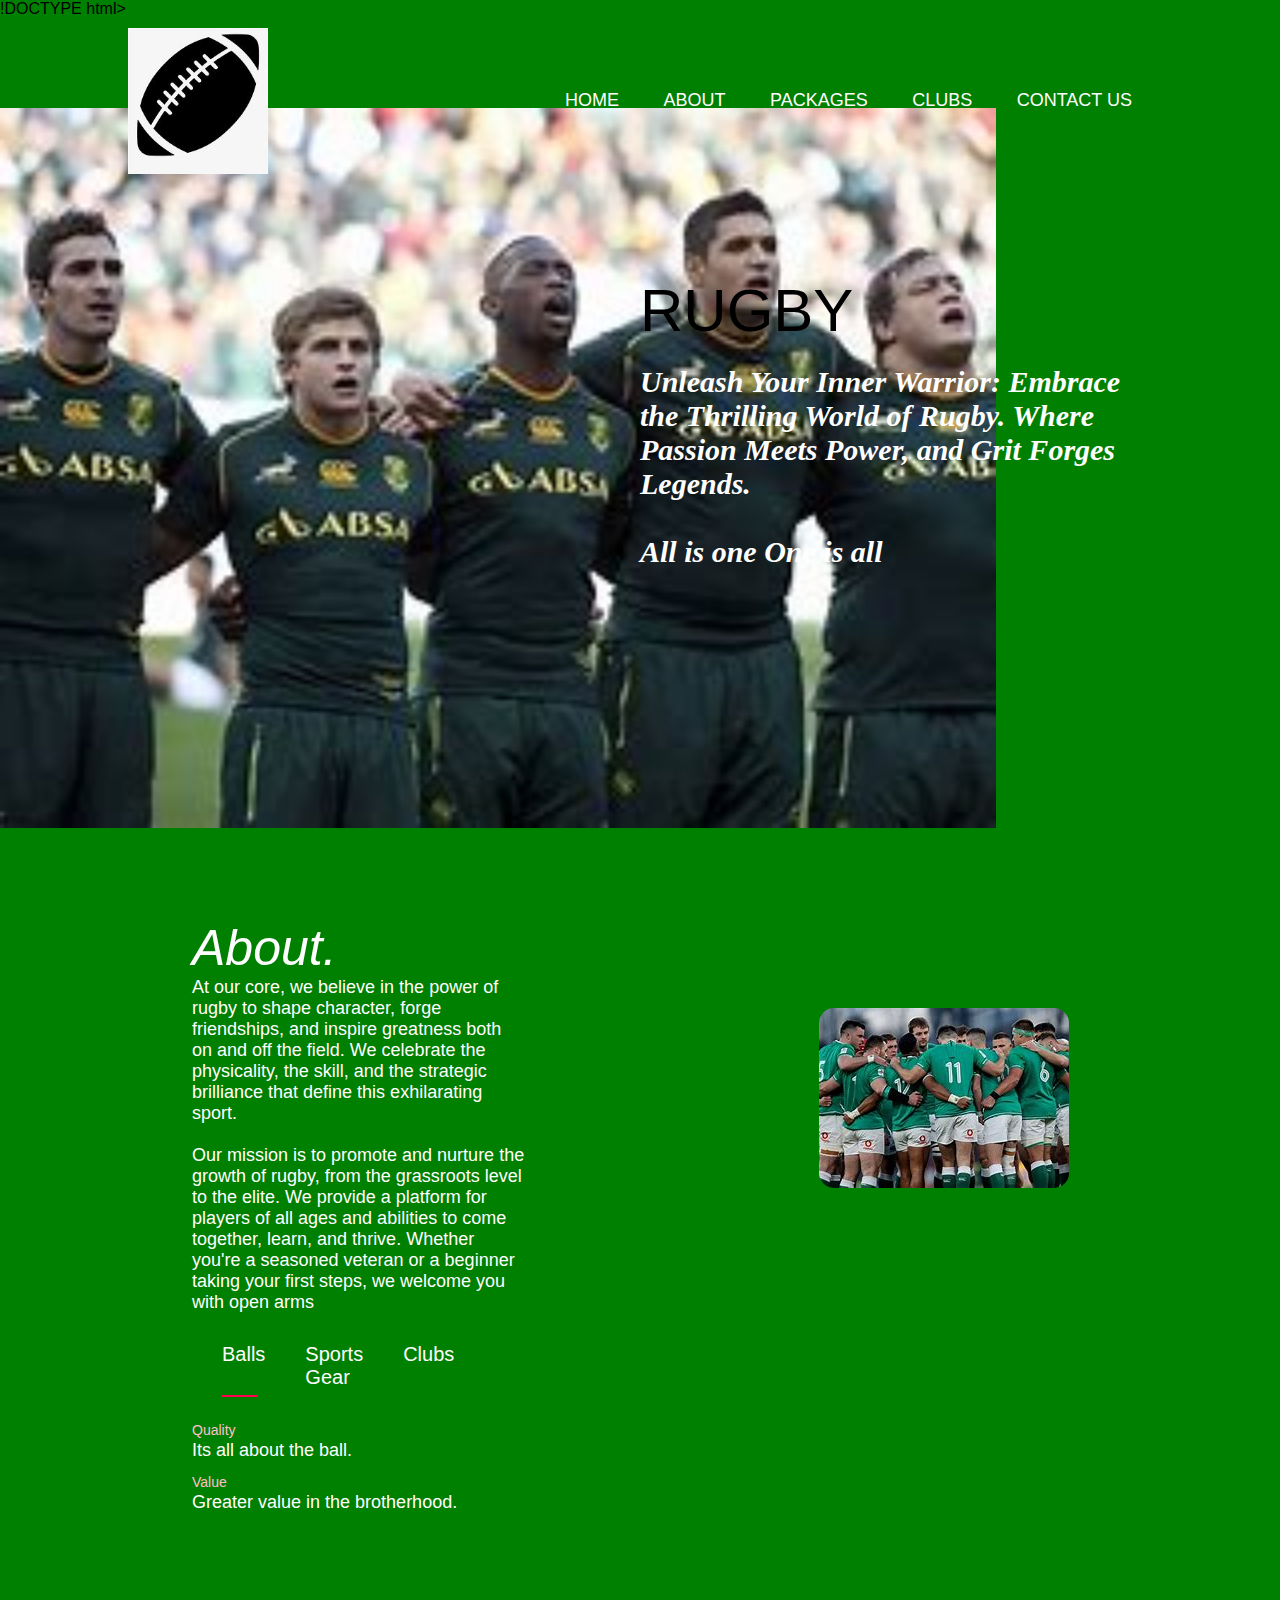
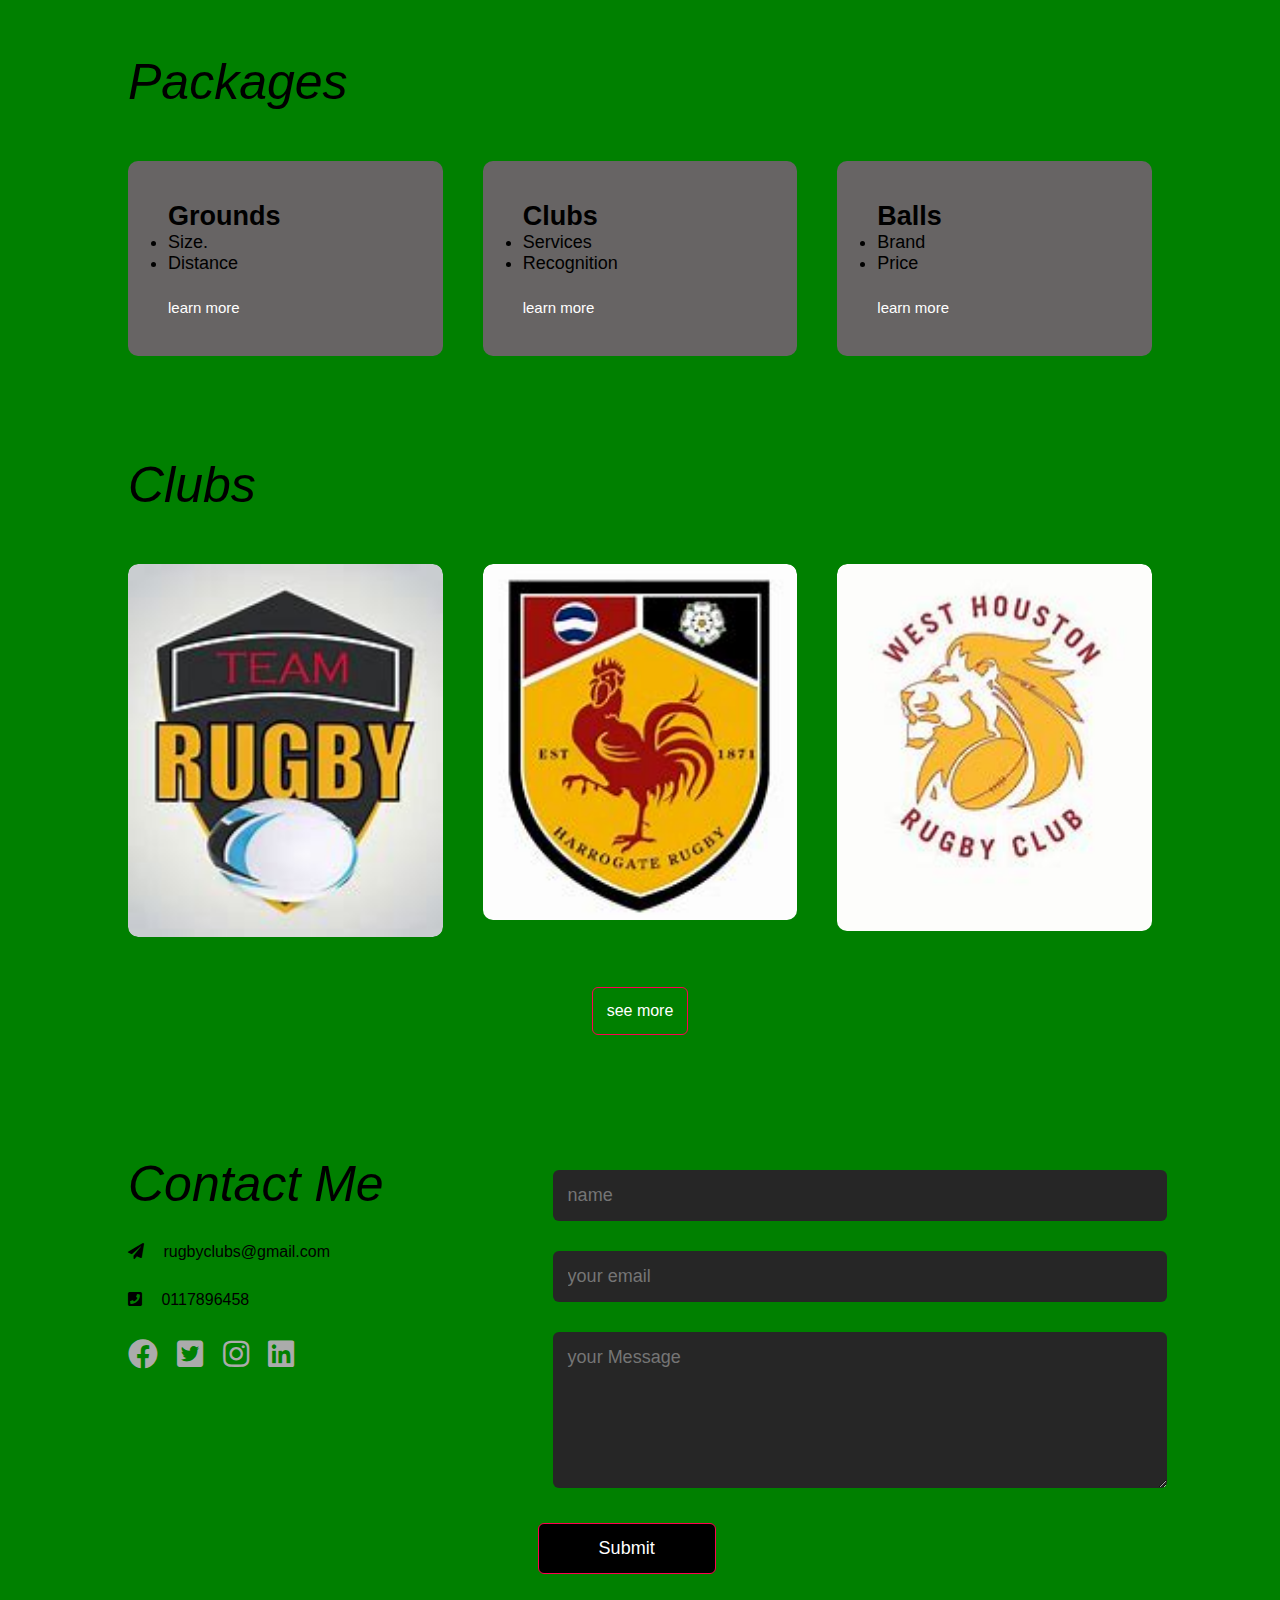
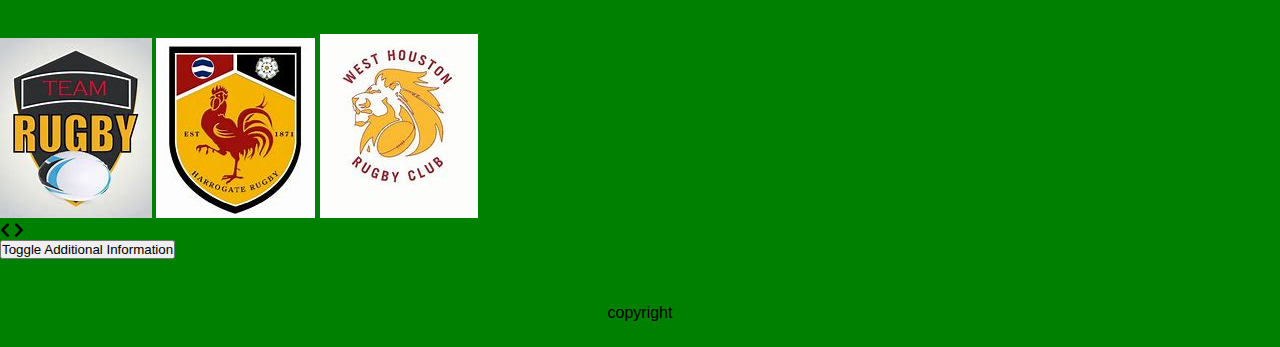
<file: index.html>
!DOCTYPE html>
<html lang="en">
<head>
    <meta charset="UTF-8">
    <meta http-equiv="X-UA-Compatible" content="IE=edge">
    <meta name="viewport" content="width=device-width, initial-scale=1.0">
    <title>test</title>
    <link rel="stylesheet" href="style.css">
    <link rel="stylesheet" href="https://cdnjs.cloudflare.com/ajax/libs/font-awesome/5.15.3/css/all.min.css">
</head>
<body>
    <div id="header">
        <div class="container">
            <nav>
                <img src="logo.jpg" class="logo">
                <ul>
                    <li><a href="#header">HOME</a></li>
                    <li><a href="#about">ABOUT</a></li>
			    <li><a href="#service">PACKAGES</a></li>
                    <li><a href="#service">CLUBS</a></li>
                    <li><a href="#contact">CONTACT US</a></li>
                </ul>
            </nav>
            <div class="header-text">

                <p>RUGBY</p>
                <h1>Unleash Your Inner Warrior: Embrace the Thrilling World of Rugby. Where Passion Meets Power, and Grit Forges Legends.
<br><br>All is one One is all</h1>

                
            </div>
        
        </div>
    </div>

   
    <div id="about">
        <div class="container">
            <div class="row">
                <div class="about-col-1">
                    <img src="2.jpg" >
                </div>
                <div class="about-col-2">
                    <h1 class="sub-title">About.</h1>
                    <p>At our core, we believe in the power of rugby to shape character, forge friendships, and inspire greatness both on and off the field. We celebrate the physicality, the skill, and the strategic brilliance that define this exhilarating sport.
<br><br>Our mission is to promote and nurture the growth of rugby, from the grassroots level to the elite. We provide a platform for players of all ages and abilities to come together, learn, and thrive. Whether you're a seasoned veteran or a beginner taking your first steps, we welcome you with open arms</p>
                    <div class="tab-titles">
                        <p class="tab-links active-link" onclick="opentab('skills')">Balls</p>
                        <p class="tab-links" onclick="opentab('test1')">Sports Gear</p>
                        <p class="tab-links" onclick="opentab('test2')">Clubs</p>
                    </div>
                    <div class="tab-contents active-tab" id="skills">
                        <ul>
                            <li><span>Quality</span><br>Its all about the ball.</li>
                            <li><span>Value</span><br>Greater value in the brotherhood.</li>
                            
                        </ul>
                    </div>
                    <div class="tab-contents" id="test1">
                        <ul>
                            <li><span>Great Support</span><br>Safety always comes first.</li>
                            <li><span>Durability</span><br>Reliable for every game.</li>
                        </ul>
                    </div>
                    <div class="tab-contents" id="test2">
                        <ul>
                            <li><span>Recognize</span><br>Its the life.</li>
                            <li><span>Ranks</span><br>Colombians</li>
                            
                        </ul>
                    </div>
                </div>
            </div>
        </div>
    </div>

   
    <div id="service">
        <div class="container">
            <h1 class="sub-title">Packages</h1>
            <div class="service-list">
                <div>
                    <h2>Grounds</h2>
                    <p><ul><li>Size.</li><li>Distance</li></ul></p>
                    <a href="#">learn more</a>
                </div>

                <div>
                    <h2>Clubs</h2>
                    <p><ul><li>Services</li><li>Recognition</li></ul></p>
                    <a href="#">learn more</a>
                </div>

                <div>
                    <h2>Balls</h2>
                    <p><ul><li>Brand</li><li>Price</li></ul></p>
                    <a href="#">learn more</a>
                </div>
            </div>
        </div>
    </div>



    <div id="portfolio">
        <div class="container">
            <h1 class="sub-title">Clubs</h1>
            <div class="work-list">
                <div class="work">
                    <img src="4.jpg">
                    <div class="layer">
                        
                    </div>
                </div>
                <div class="work">
                    <img src="5.jpg">
                    <div class="layer">
                        
                    </div>
                </div>
                <div class="work">
                    <img src="6.jpg">
                    <div class="layer">
                        
                    </div>
                </div>
            </div>
            <a href="#" class="btn">see more</a>
        </div>
    </div>



    <div id="contact">
        <div class="container">
            <div class="row">
                <div class="contact-left">
                    <h1 class="sub-title">Contact Me</h1>
                    <p><i class="fas fa-paper-plane"></i> rugbyclubs@gmail.com</p>
                    <p><i class="fas fa-phone-square"></i> 0117896458</p>
                    <div class="social-icons">
                        <a href=""><i class="fab fa-facebook"></i></a>
                        <a href=""><i class="fab fa-twitter-square"></i></a>
                        <a href=""><i class="fab fa-instagram"></i></a>
                        <a href=""><i class="fab fa-linkedin"></i></a>
                    </div>
                </div>
                <div class="contact-right">
                    <form action="my.php" method="POST">
                        <input type="text" name="name" placeholder="name" required>
                        <input type="email" name="email" placeholder="your email" required>
                        <textarea name="message" rows="6" placeholder="your Message"></textarea>
                        <button type="submit" class="btn btn2">Submit</button>
                    </form>
                </div>
            </div>
        </div>

	<div id="slider">
        <div class="slides">
            <img src="4.jpg" alt="Slide 1">
            <img src="5.jpg" alt="Slide 2">
            <img src="6.jpg" alt="Slide 3">
            
        </div>
        <div class="controls">
            <i class="fas fa-chevron-left" id="prevBtn"></i>
            <i class="fas fa-chevron-right" id="nextBtn"></i>
        </div>
    </div>
    
   <button id="toggleButton">Toggle Additional Information</button>

    <div id="additionalInfo" style="display: none;">
        <h2>Additional Information</h2>
        <p>All classes are conducted by qualified coaches who has trained other award winning champions.</p>
    </div>
        <div class="copyright">
            <p>copyright</p>
        </div>
    </div>

    <script>
        var tablinks = document.getElementsByClassName("tab-links");
        var tabcontents = document.getElementsByClassName("tab-contents");
        function opentab(tabname) {
            for (var i = 0; i < tablinks.length; i++) {
                tablinks[i].classList.remove("active-link");
            }
            for (var i = 0; i < tabcontents.length; i++) {
                tabcontents[i].classList.remove("active-tab");
            }
            document.getElementById(tabname).classList.add("active-tab");
            event.currentTarget.classList.add("active-link");
            document.getElementById(tabname).classList.add("active-tab");
        }

	 // Form validation
        var form = document.querySelector("form");

        form.addEventListener("submit", function (event) {
            var nameInput = document.querySelector("input[name='name']");
            var emailInput = document.querySelector("input[name='email']");
            var messageInput = document.querySelector("textarea[name='message']");

            var isValid = true;

            // Validate name field
            if (nameInput.value.trim() === "") {
                isValid = false;
                nameInput.classList.add("invalid");
            } else {
                nameInput.classList.remove("invalid");
            }

            // Validate email field
            var emailRegex = /^[^\s@]+@[^\s@]+\.[^\s@]+$/;
            if (emailInput.value.trim() === "" || !emailRegex.test(emailInput.value)) {
                isValid = false;
                emailInput.classList.add("invalid");
            } else {
                emailInput.classList.remove("invalid");
            }

            // Validate message field
            if (messageInput.value.trim() === "") {
                isValid = false;
                messageInput.classList.add("invalid");
            } else {
                messageInput.classList.remove("invalid");
            }

            if (!isValid) {
                event.preventDefault(); // Prevent form submission if invalid
            }
        });
        }

//smooth scrolling

	function smoothScroll(target) {
            const element = document.querySelector(target);
            const position = element.offsetTop;

            window.scrollTo({
                top: position,
                behavior: "smooth"
            });
        }
//image sliding

        var slideIndex = 0;
        var slides = document.querySelectorAll(".slides img");
        var prevBtn = document.getElementById("prevBtn");
        var nextBtn = document.getElementById("nextBtn");

        // Function to show slide
        function showSlide(n) {
            // Hide all slides
            for (var i = 0; i < slides.length; i++) {
                slides[i].style.display = "none";
            }

            // Wrap around slide index
            if (n < 0) {
                slideIndex = slides.length - 1;
            } else if (n >= slides.length) {
                slideIndex = 0;
            }

            // Show current slide
            slides[slideIndex].style.display = "block";
        }

        // Function to navigate to the previous slide
        function prevSlide() {
            showSlide(slideIndex - 1);
        }

        // Function to navigate to the next slide
        function nextSlide() {
            showSlide(slideIndex + 1);
        }

        // Show initial slide
        showSlide(slideIndex);

        // Add event listeners to navigation buttons
        prevBtn.addEventListener("click", prevSlide);
        nextBtn.addEventListener("click", nextSlide);

        // Automatically cycle through slides
        setInterval(function () {
            nextSlide();
        }, 5000); // Change slide every 5 seconds 

	var toggleButton = document.getElementById("toggleButton");
        var additionalInfo = document.getElementById("additionalInfo");

        toggleButton.addEventListener("click", function() {
            if (additionalInfo.style.display === "none") {
                additionalInfo.style.display = "block";
            } else {
                additionalInfo.style.display = "none";
            }
        });

    </script>
</body>
</html>
</file>
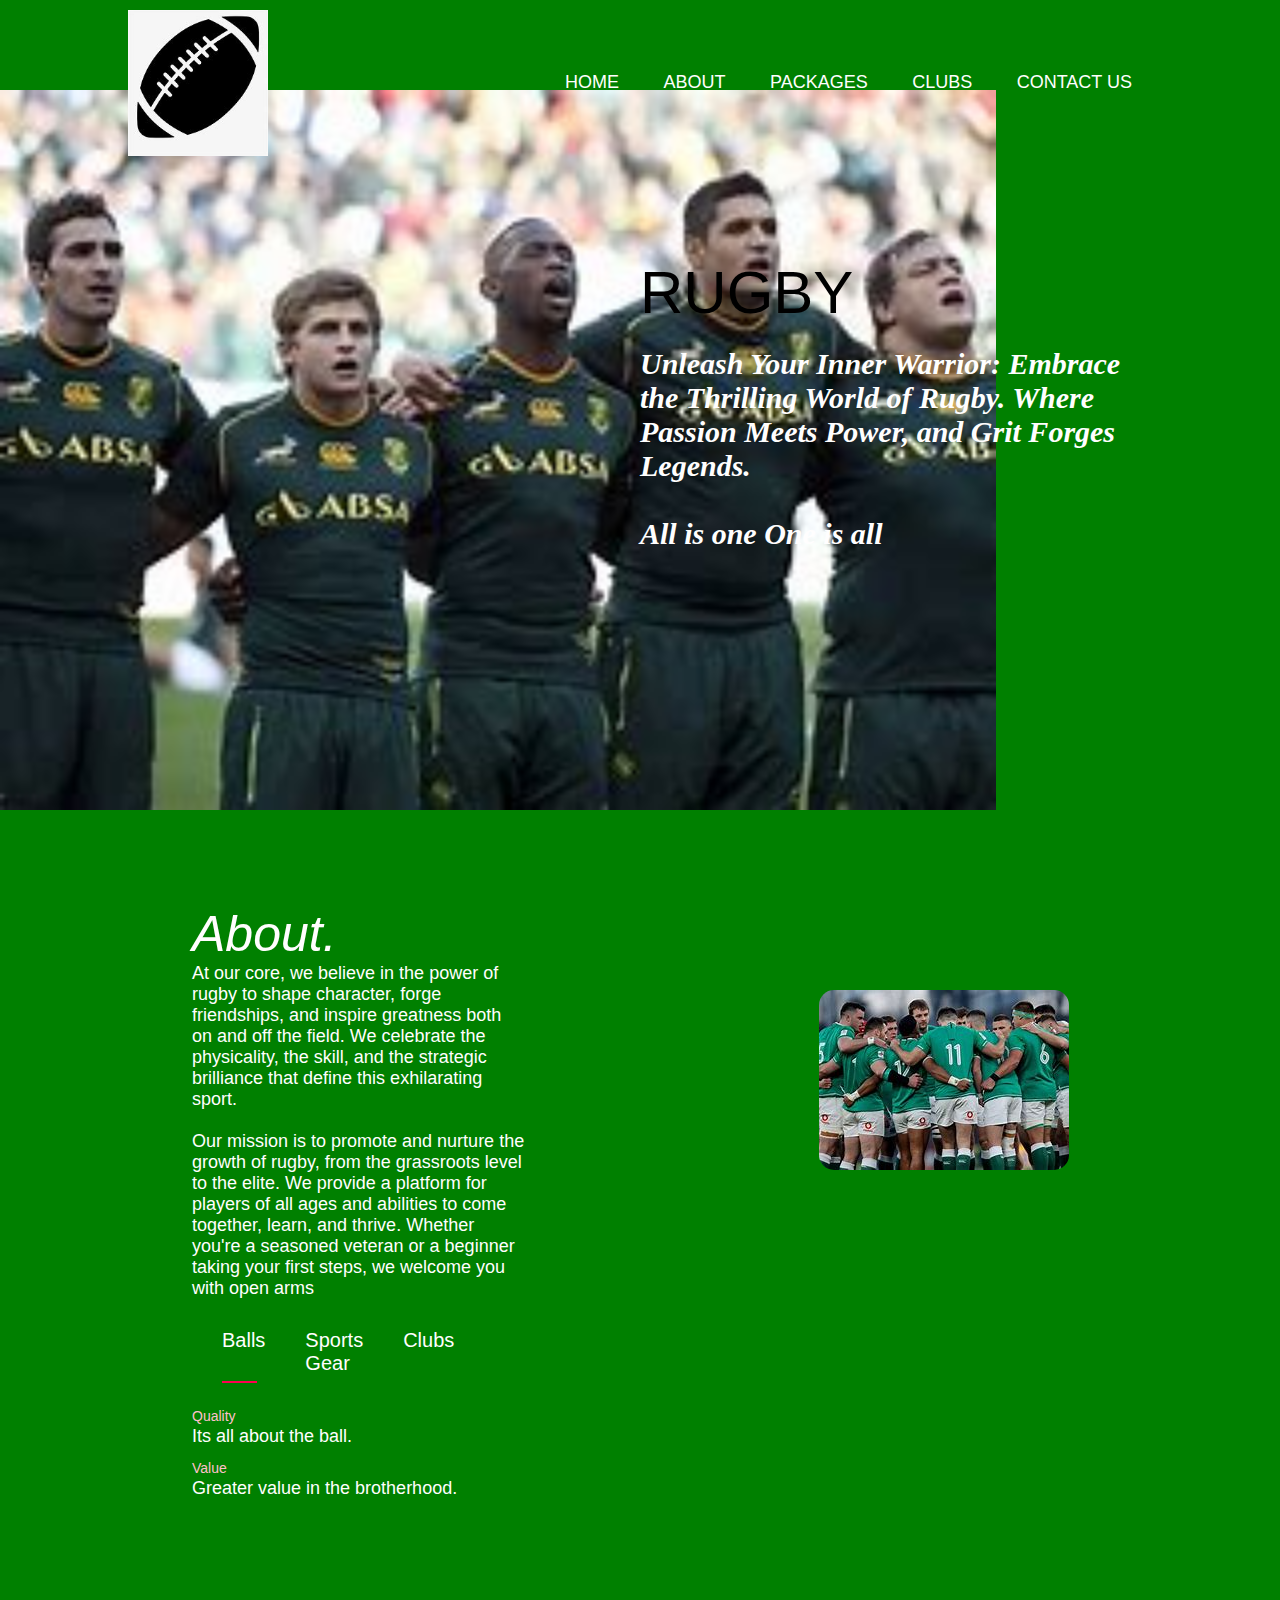
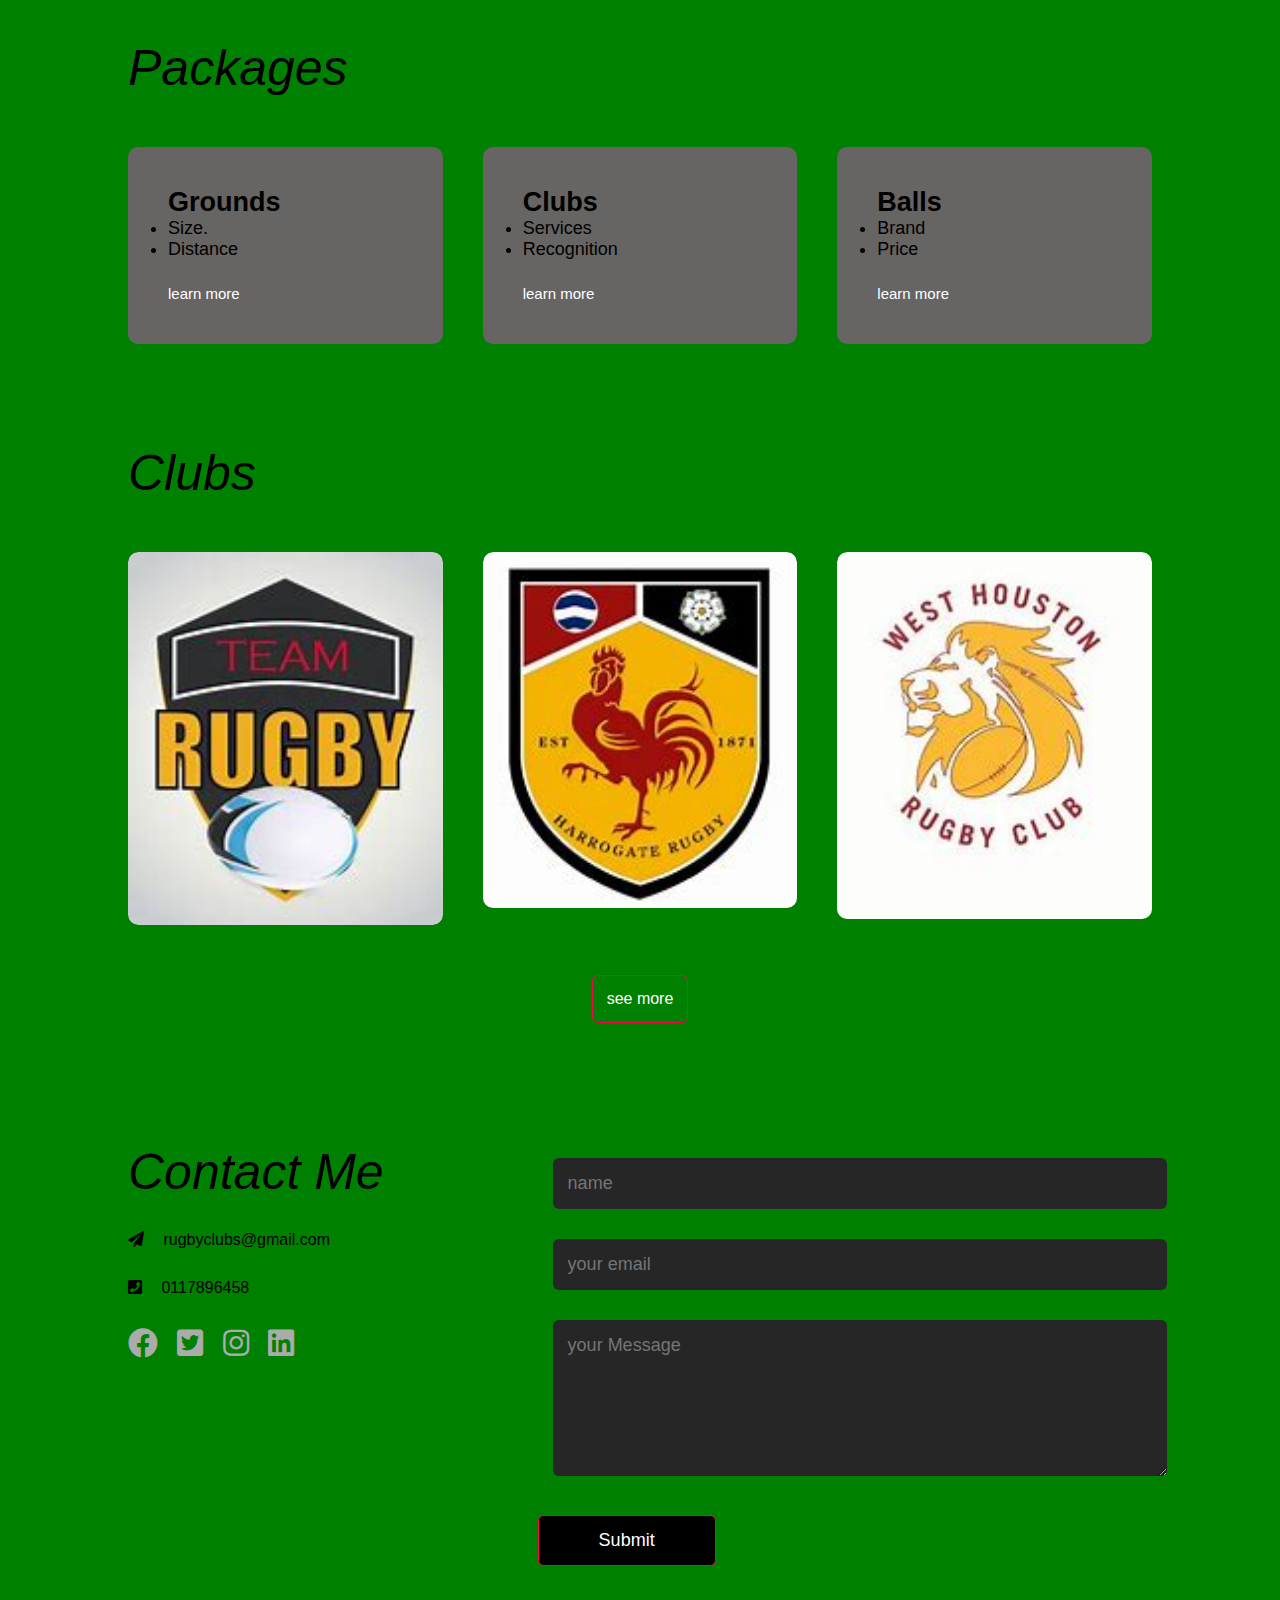
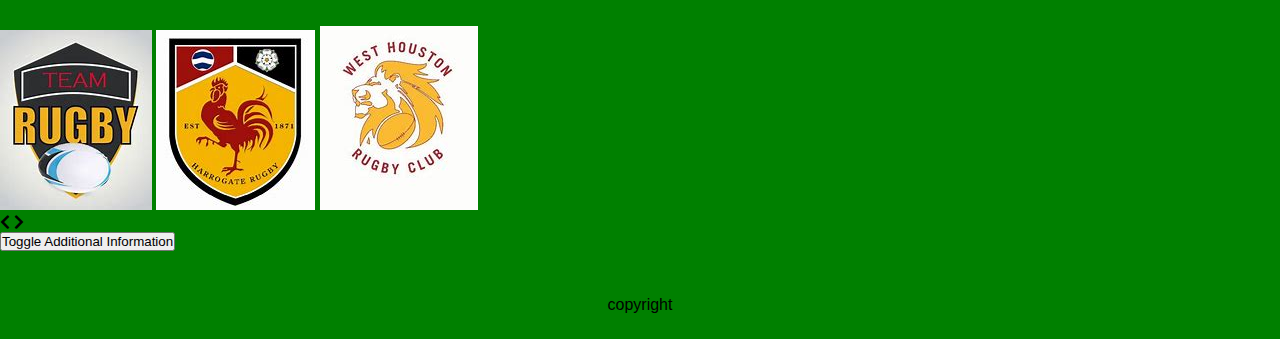
<file: html.html>
<!DOCTYPE html>
<html lang="en">
<head>
    <meta charset="UTF-8">
    <meta http-equiv="X-UA-Compatible" content="IE=edge">
    <meta name="viewport" content="width=device-width, initial-scale=1.0">
    <title>test</title>
    <link rel="stylesheet" href="style.css">
    <link rel="stylesheet" href="https://cdnjs.cloudflare.com/ajax/libs/font-awesome/5.15.3/css/all.min.css">
</head>
<body>
    <div id="header">
        <div class="container">
            <nav>
                <img src="logo.jpg" class="logo">
                <ul>
                    <li><a href="#header">HOME</a></li>
                    <li><a href="#about">ABOUT</a></li>
			    <li><a href="#service">PACKAGES</a></li>
                    <li><a href="#service">CLUBS</a></li>
                    <li><a href="#contact">CONTACT US</a></li>
                </ul>
            </nav>
            <div class="header-text">

                <p>RUGBY</p>
                <h1>Unleash Your Inner Warrior: Embrace the Thrilling World of Rugby. Where Passion Meets Power, and Grit Forges Legends.
<br><br>All is one One is all</h1>

                
            </div>
        
        </div>
    </div>

   
    <div id="about">
        <div class="container">
            <div class="row">
                <div class="about-col-1">
                    <img src="2.jpg" >
                </div>
                <div class="about-col-2">
                    <h1 class="sub-title">About.</h1>
                    <p>At our core, we believe in the power of rugby to shape character, forge friendships, and inspire greatness both on and off the field. We celebrate the physicality, the skill, and the strategic brilliance that define this exhilarating sport.
<br><br>Our mission is to promote and nurture the growth of rugby, from the grassroots level to the elite. We provide a platform for players of all ages and abilities to come together, learn, and thrive. Whether you're a seasoned veteran or a beginner taking your first steps, we welcome you with open arms</p>
                    <div class="tab-titles">
                        <p class="tab-links active-link" onclick="opentab('skills')">Balls</p>
                        <p class="tab-links" onclick="opentab('test1')">Sports Gear</p>
                        <p class="tab-links" onclick="opentab('test2')">Clubs</p>
                    </div>
                    <div class="tab-contents active-tab" id="skills">
                        <ul>
                            <li><span>Quality</span><br>Its all about the ball.</li>
                            <li><span>Value</span><br>Greater value in the brotherhood.</li>
                            
                        </ul>
                    </div>
                    <div class="tab-contents" id="test1">
                        <ul>
                            <li><span>Great Support</span><br>Safety always comes first.</li>
                            <li><span>Durability</span><br>Reliable for every game.</li>
                        </ul>
                    </div>
                    <div class="tab-contents" id="test2">
                        <ul>
                            <li><span>Recognize</span><br>Its the life.</li>
                            <li><span>Ranks</span><br>Colombians</li>
                            
                        </ul>
                    </div>
                </div>
            </div>
        </div>
    </div>

   
    <div id="service">
        <div class="container">
            <h1 class="sub-title">Packages</h1>
            <div class="service-list">
                <div>
                    <h2>Grounds</h2>
                    <p><ul><li>Size.</li><li>Distance</li></ul></p>
                    <a href="#">learn more</a>
                </div>

                <div>
                    <h2>Clubs</h2>
                    <p><ul><li>Services</li><li>Recognition</li></ul></p>
                    <a href="#">learn more</a>
                </div>

                <div>
                    <h2>Balls</h2>
                    <p><ul><li>Brand</li><li>Price</li></ul></p>
                    <a href="#">learn more</a>
                </div>
            </div>
        </div>
    </div>



    <div id="portfolio">
        <div class="container">
            <h1 class="sub-title">Clubs</h1>
            <div class="work-list">
                <div class="work">
                    <img src="4.jpg">
                    <div class="layer">
                        
                    </div>
                </div>
                <div class="work">
                    <img src="5.jpg">
                    <div class="layer">
                        
                    </div>
                </div>
                <div class="work">
                    <img src="6.jpg">
                    <div class="layer">
                        
                    </div>
                </div>
            </div>
            <a href="#" class="btn">see more</a>
        </div>
    </div>



    <div id="contact">
        <div class="container">
            <div class="row">
                <div class="contact-left">
                    <h1 class="sub-title">Contact Me</h1>
                    <p><i class="fas fa-paper-plane"></i> rugbyclubs@gmail.com</p>
                    <p><i class="fas fa-phone-square"></i> 0117896458</p>
                    <div class="social-icons">
                        <a href=""><i class="fab fa-facebook"></i></a>
                        <a href=""><i class="fab fa-twitter-square"></i></a>
                        <a href=""><i class="fab fa-instagram"></i></a>
                        <a href=""><i class="fab fa-linkedin"></i></a>
                    </div>
                </div>
                <div class="contact-right">
                    <form>
                        <input type="text" name="Name" placeholder="name" required>
                        <input type="email" name="email" placeholder="your email" required>
                        <textarea name="Message" rows="6" placeholder="your Message"></textarea>
                        <button type="submit" class="btn btn2">Submit</button>
                    </form>
                </div>
            </div>
        </div>

	<div id="slider">
        <div class="slides">
            <img src="4.jpg" alt="Slide 1">
            <img src="5.jpg" alt="Slide 2">
            <img src="6.jpg" alt="Slide 3">
            
        </div>
        <div class="controls">
            <i class="fas fa-chevron-left" id="prevBtn"></i>
            <i class="fas fa-chevron-right" id="nextBtn"></i>
        </div>
    </div>
    
   <button id="toggleButton">Toggle Additional Information</button>

    <div id="additionalInfo" style="display: none;">
        <h2>Additional Information</h2>
        <p>All classes are conducted by qualified coaches who has trained other award winning champions.</p>
    </div>
        <div class="copyright">
            <p>copyright</p>
        </div>
    </div>

    <script>
        var tablinks = document.getElementsByClassName("tab-links");
        var tabcontents = document.getElementsByClassName("tab-contents");
        function opentab(tabname) {
            for (var i = 0; i < tablinks.length; i++) {
                tablinks[i].classList.remove("active-link");
            }
            for (var i = 0; i < tabcontents.length; i++) {
                tabcontents[i].classList.remove("active-tab");
            }
            document.getElementById(tabname).classList.add("active-tab");
            event.currentTarget.classList.add("active-link");
            document.getElementById(tabname).classList.add("active-tab");
        }

	 // Form validation
        var form = document.querySelector("form");

        form.addEventListener("submit", function (event) {
            var nameInput = document.querySelector("input[name='Name']");
            var emailInput = document.querySelector("input[name='email']");
            var messageInput = document.querySelector("textarea[name='Message']");

            var isValid = true;

            // Validate name field
            if (nameInput.value.trim() === "") {
                isValid = false;
                nameInput.classList.add("invalid");
            } else {
                nameInput.classList.remove("invalid");
            }

            // Validate email field
            var emailRegex = /^[^\s@]+@[^\s@]+\.[^\s@]+$/;
            if (emailInput.value.trim() === "" || !emailRegex.test(emailInput.value)) {
                isValid = false;
                emailInput.classList.add("invalid");
            } else {
                emailInput.classList.remove("invalid");
            }

            // Validate message field
            if (messageInput.value.trim() === "") {
                isValid = false;
                messageInput.classList.add("invalid");
            } else {
                messageInput.classList.remove("invalid");
            }

            if (!isValid) {
                event.preventDefault(); // Prevent form submission if invalid
            }
        });
        }

//smooth scrolling

	function smoothScroll(target) {
            const element = document.querySelector(target);
            const position = element.offsetTop;

            window.scrollTo({
                top: position,
                behavior: "smooth"
            });
        }
//image sliding

        var slideIndex = 0;
        var slides = document.querySelectorAll(".slides img");
        var prevBtn = document.getElementById("prevBtn");
        var nextBtn = document.getElementById("nextBtn");

        // Function to show slide
        function showSlide(n) {
            // Hide all slides
            for (var i = 0; i < slides.length; i++) {
                slides[i].style.display = "none";
            }

            // Wrap around slide index
            if (n < 0) {
                slideIndex = slides.length - 1;
            } else if (n >= slides.length) {
                slideIndex = 0;
            }

            // Show current slide
            slides[slideIndex].style.display = "block";
        }

        // Function to navigate to the previous slide
        function prevSlide() {
            showSlide(slideIndex - 1);
        }

        // Function to navigate to the next slide
        function nextSlide() {
            showSlide(slideIndex + 1);
        }

        // Show initial slide
        showSlide(slideIndex);

        // Add event listeners to navigation buttons
        prevBtn.addEventListener("click", prevSlide);
        nextBtn.addEventListener("click", nextSlide);

        // Automatically cycle through slides
        setInterval(function () {
            nextSlide();
        }, 5000); // Change slide every 5 seconds 

	var toggleButton = document.getElementById("toggleButton");
        var additionalInfo = document.getElementById("additionalInfo");

        toggleButton.addEventListener("click", function() {
            if (additionalInfo.style.display === "none") {
                additionalInfo.style.display = "block";
            } else {
                additionalInfo.style.display = "none";
            }
        });

    </script>
</body>
</html>
</file>
<file: style.css>
* {
    margin: 0;
    padding: 0;
    font-family: 'poppins', sans-serif;
    box-sizing: border-box;
}
 
html{
    scroll-behavior: smooth;
}
body {
    background: green ;
    color:black  ;
}

#header {
     width: 100%;
    height: 100vh;
    background-image: url(1.jpg);
    background-size: auto 80%;
    background-position: left;
    align:left;
    background-repeat: no-repeat;
    ;
}

.container {
    padding: 10px 10%;
}

nav {
    display: flex;
    align-items: center;
    justify-content: space-between;
    flex-wrap: wrap;
}

.logo {
    width: 140px;
}

nav ul li {
    display: inline-block;
    list-style: none;
    margin: 10px 20px;
}

nav ul li a {
    color: #fffefe;
    text-decoration: none;
    font-size: 18px;
    position: relative;
    font-style: bold;
}

nav ul li a::after {
    content: '';
    width: 0;
    height: 3px;
    background: black;
    position: absolute;
    left: 0;
    bottom: -6px;
    transition: 0.5s;
}

nav ul li a:hover::after {
    width: 100%;
}

.header-text {
    margin-top: 10%;
    font-size: 60px;
    margin-left: 50%;
    font-style: bold;
    color: black;
    font-family: system-ui, -apple-system, BlinkMacSystemFont, 'Segoe UI', Roboto, Oxygen, Ubuntu, Cantarell, 'Open Sans', 'Helvetica Neue', sans-serif;
}

.header-text h1 {
    font-family: arjal;
    font-size: 30px;
    margin-top: 20px;
    font-style: italic;
    color: #fffefe;
}

#.header-text h1 span {
    color: #ff004f;
}

#about {
    padding: 80px;
    color: #fffefe;
}

.about-col-1 {
    flex-basis: 35%;
}

.about-col-1 img {
    max-width: 100%;
    height: auto;
    border-radius: 15px;
    margin-left: 200%;
}

.about-col-2 {
    flex-basis: 20%;
    margin-right: 50%;
    margin-top: -30%;
    font-size: large;
}

.row {
    display: flex;
    justify-content: space-between;
    flex-wrap: wrap;
}

.sub-title {
    font-style: oblique;
    font-size: 50px;
    font-weight: 200;
    font-family: 'Trebuchet MS', 'Lucida Sans Unicode', 'Lucida Grande', 'Lucida Sans', Arial, sans-serif;
}

.tab-titles {
    display: flex;
    margin: 30px;
}

.tab-links {
    margin-right: 40px;
    font-size: 20px;
    font-weight: 400;
    cursor: pointer;
    position: relative;
}

.tab-links::after {
    content: '';
    width: 0;
    height: 2.5px;
    background: #ff004f;
    position: absolute;
    left: 0;
    bottom: -8px;
    transition: 0.6s;
}

.tab-links.active-link::after {
    width: 80%;
}

.tab-contents ul li {
    list-style: none;
    margin: 10px 0;
}

.tab-contents ul li span {
    color: pink;
    font-size: 14px;
}

.tab-contents {
    display: none;
}

.tab-contents.active-tab {
    display: block;
}

#service {
    padding: 30px 0;
}

.service-list {
    display: grid;
    grid-template-columns: repeat(auto-fit, minmax(250px, 1fr));
    grid-gap: 40px;
    margin-top: 50px;
    position: relative;
}

.service-list div {
    background: #676464;
    padding: 40px;
    font-size: 18px;
    font-weight: 300;
    border-radius: 10px;
    transition: background 0.5s,transform 0.5s  ;
}

.icon {
    display: inline-block;
    width: 20px; /* Adjust the width as needed */
    height: 20px; /* Adjust the height as needed */
    background-image: url(images/icon.png); /* Replace with the path to your icon */
    background-size: cover;
    margin-right: 5px; /* Adjust the margin as needed */
}

.service-list div i{
    font-size: 50px;
    margin-bottom: 30px;
}

.service-list div a{
    text-decoration: navajowhite;
    color:#fff ;
    font-size: 15px;
    margin-top: 25px;
    display: inline-block;
}

.service-list div:hover{
    background: #2b048d;

}

#portfolio{
    padding: 50px 0;

}

.work-list{
    display: grid;
    grid-template-columns: repeat(auto-fit, minmax(250px, 1fr));
    grid-gap: 40px;
    margin-top: 50px;
    position: relative;
}

.work {
    border-radius: 10px;
    position: relative;
    overflow: hidden;
    
}

.work img{
    width: 100%;
    border-radius: 10px;
    display: block;
    transition:transform 0.5s ;
}
.layer{
    font-size: 14px;
    width: 100%;
    height: 0;
    background: linear-gradient(rgba(0,0,0,0.6),#ff004f);
    border-radius : 10px;
    position: absolute;
    left:0;
    bottom:0;
    overflow:hidden;
    display:flex;
    align-items:center;
    justify-content:center;
    flex-direction:column;
    padding:0 40px;
    text-align:center;
    transition:width 0.5s ;


}

.layer h3{
    font-weight:500; 
    margin-bottom:20px;
}

.layer a{
    margin-top: 20px;
    color: #ff004f;
    text-decoration: none;
    font-size: 18px;
    line-height: 60px;
    background: #fff;
    width: 60px;
    height: 60px;
    border-radius: 50%;
    text-align: center;
}

.work:hover img{
    transform:scale(1.1);
}  

.work:hover .layer{
    height: 100%;
    width: 100%;
}

.btn{
    display: block;
    margin: 50px auto;
    width:fit-content;
    border:1px solid #ff004f;
    padding: 14px;
    border-radius: 6px;
    text-decoration: none;
    color: #fff;

}

.btn:hover{
    background: #ff004f;

}

.contact-left{
    flex-basis:35%;
}

.contact-right{
    flex-basis:60%;
}


.contact-left p{
    margin-top:30px;
}

.contact-left p i{
    color:black;
    margin-right:15px;
    font: size -15px;
}


.social-icons{
    margin-top:30px;
}

.social-icons a{
    text-decoration: none;
    font-size: 30px;
    margin-right: 15px;
    color:#ababab;
    display: inline-block;
    transition:transform 0.10s;

}

.social-icons a:hover{
    color:#ff004f;
    transform:translateY(-5px);

}

.btn.btn2{
    display: inline-block;
    background: black;
}

.contact-right form{
    width:100%;
}

form input,form textarea{
    width: 100%;
    border: 0;
    outline:none;
    background: #262626;
    padding:15px;
    margin:15px;
    color: #fff;
    font-size: 18px;
    border-radius: 6px;
}

form .btn2{
    padding:14px 60px;
    font-size:18px;
    margin-top: 20px;
    cursor: pointer;
}
.copyright{
    width:100%;
    text-align:center;
    padding: 25px 0;
    background: hot pink;
    font-weight: 300;
    margin-top: 20px;
}


.copyright i {
    color: #ababab;

}
</file>
